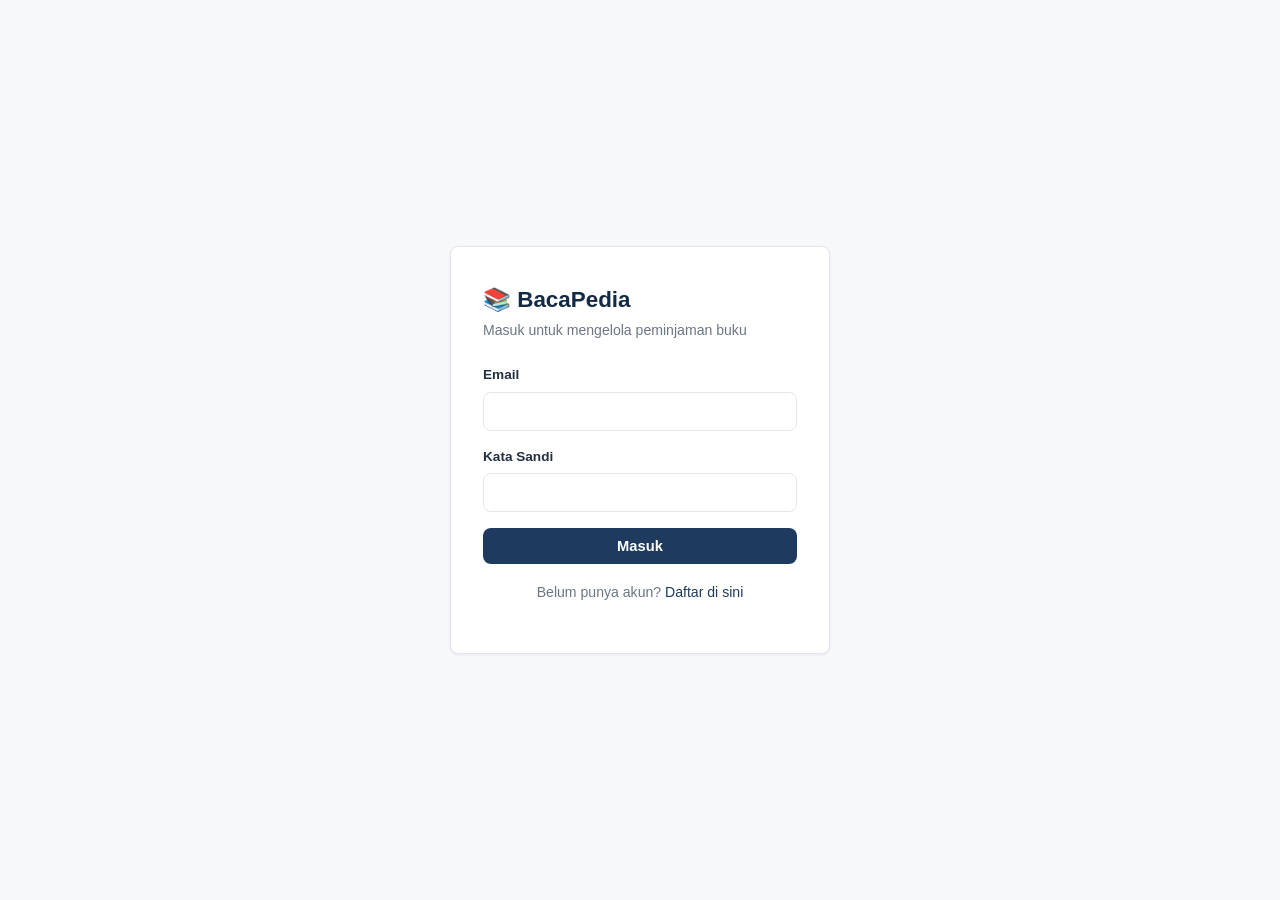
<file: frontend_bacapedia/frontend/index.html>
<!DOCTYPE html>
<html lang="id">
<head>
  <meta charset="UTF-8" />
  <meta name="viewport" content="width=device-width, initial-scale=1.0" />
  <title>Masuk — BacaPedia</title>
  <link rel="stylesheet" href="css/style.css" />
</head>
<body>
  <div class="auth-wrap">
    <div class="auth-card">
      <h1>📚 BacaPedia</h1>
      <p class="subtitle">Masuk untuk mengelola peminjaman buku</p>

      <div class="alert alert-error" id="errorAlert"></div>

      <form id="loginForm">
        <label for="email">Email</label>
        <input type="email" id="email" required autocomplete="email" />

        <label for="password">Kata Sandi</label>
        <input type="password" id="password" required autocomplete="current-password" />

        <button type="submit" class="btn btn-primary" id="submitBtn">Masuk</button>
      </form>

      <p class="switch-link">Belum punya akun? <a href="register.html">Daftar di sini</a></p>
    </div>
  </div>

  <script src="js/api.js"></script>
  <script src="js/login.js"></script>
</body>
</html>
</file>
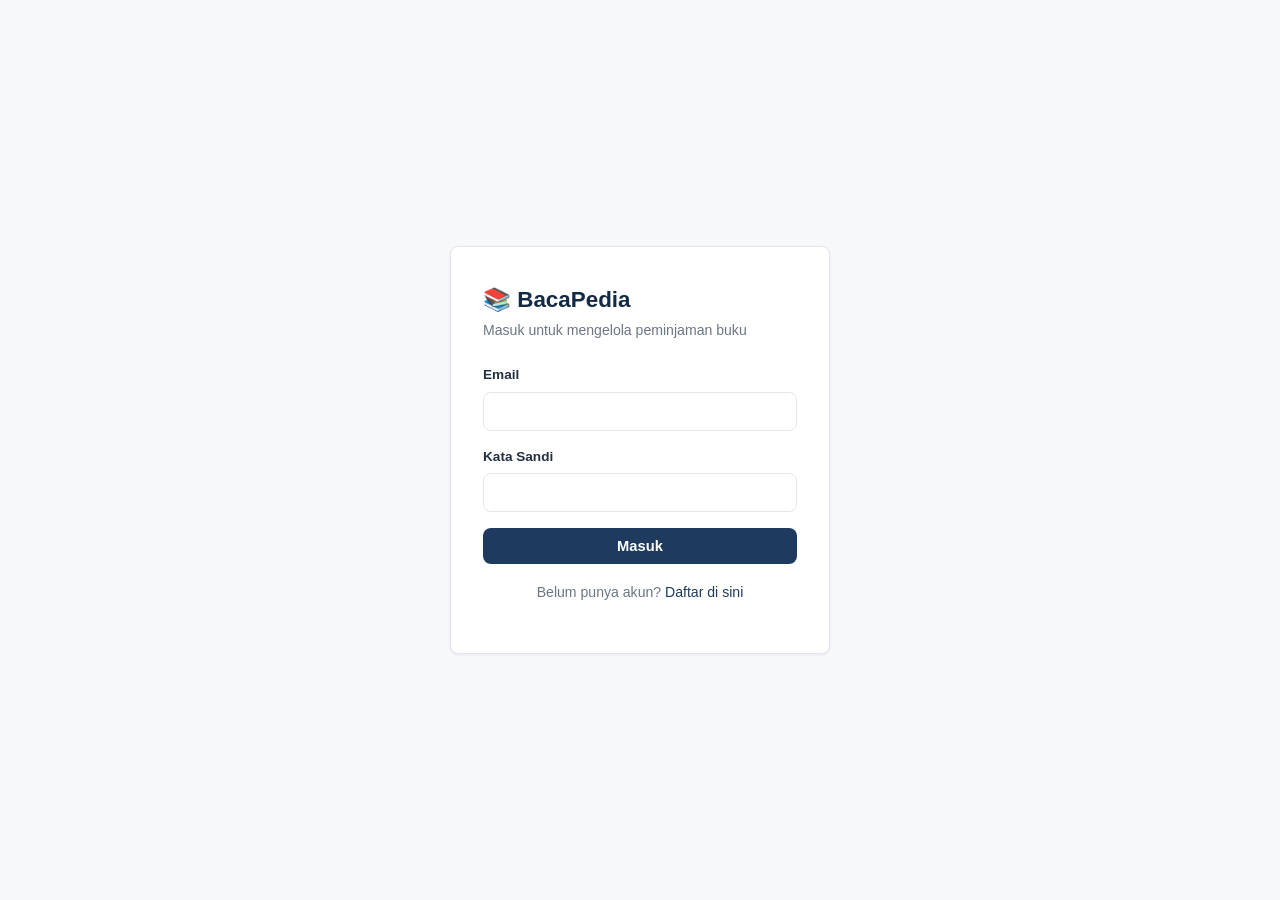
<file: frontend_bacapedia/frontend/books.html>
<!DOCTYPE html>
<html lang="id">
<head>
  <meta charset="UTF-8" />
  <meta name="viewport" content="width=device-width, initial-scale=1.0" />
  <title>Daftar Buku — BacaPedia</title>
  <link rel="stylesheet" href="css/style.css" />
</head>
<body>
  <div class="navbar" id="navbar"></div>

  <div class="page">
    <div class="page-header">
      <div>
        <h1>Daftar Buku</h1>
        <p>Koleksi buku yang tersedia di perpustakaan</p>
      </div>
      <button class="btn btn-amber" id="addBookBtn" style="display:none;">+ Tambah Buku</button>
    </div>

    <div class="alert alert-error" id="errorAlert"></div>
    <div class="alert alert-success" id="successAlert"></div>

    <div class="card">
      <div id="loadingText" class="loading-text">Memuat data buku...</div>
      <table id="booksTable" style="display:none;">
        <thead>
          <tr>
            <th>Judul</th>
            <th>Penulis</th>
            <th>Kategori</th>
            <th>Stok</th>
            <th>Aksi</th>
          </tr>
        </thead>
        <tbody id="booksTableBody"></tbody>
      </table>
      <div id="emptyState" class="empty-state" style="display:none;">Belum ada buku.</div>
    </div>
  </div>

  <!-- Modal Tambah/Edit Buku -->
  <div class="modal-backdrop" id="bookModal">
    <div class="modal">
      <h2 id="bookModalTitle">Tambah Buku</h2>
      <div class="alert alert-error" id="bookFormError"></div>
      <form id="bookForm">
        <input type="hidden" id="bookId" />

        <label for="judul">Judul</label>
        <input type="text" id="judul" required />

        <label for="penulis">Penulis</label>
        <input type="text" id="penulis" required />

        <label for="penerbit">Penerbit</label>
        <input type="text" id="penerbit" required />

        <label for="category_id">Kategori</label>
        <select id="category_id" required></select>

        <label for="stok">Stok</label>
        <input type="number" id="stok" min="0" required />

        <label for="tahun_terbit">Tahun Terbit</label>
        <input type="number" id="tahun_terbit" min="1900" max="2100" required />

        <div class="modal-footer">
          <button type="button" class="btn btn-outline" onclick="closeBookModal()">Batal</button>
          <button type="submit" class="btn btn-primary" id="bookFormSubmit" style="width:auto;">Simpan</button>
        </div>
      </form>
    </div>
  </div>

  <script src="js/api.js"></script>
  <script src="js/navbar.js"></script>
  <script src="js/books.js"></script>
</body>
</html>
</file>
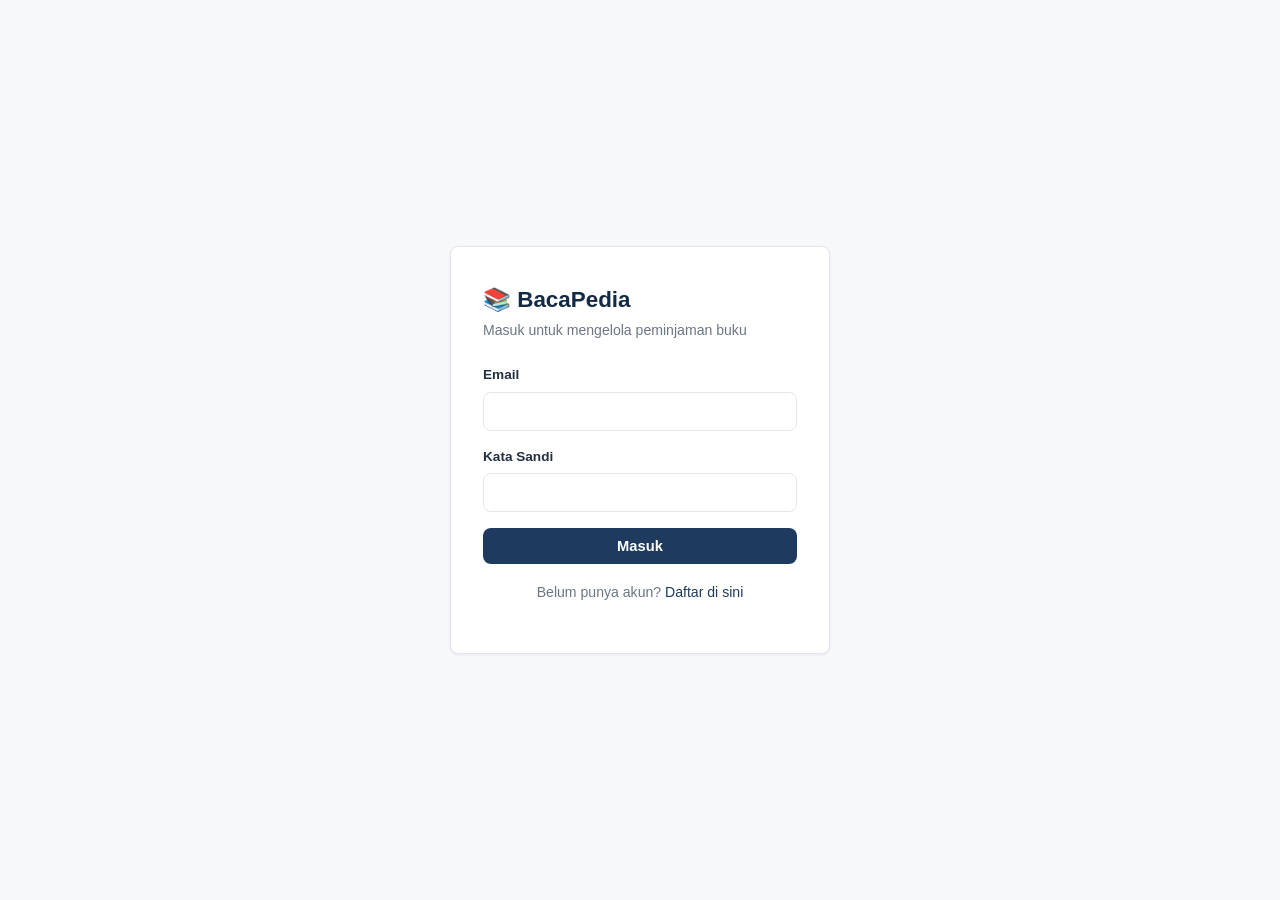
<file: frontend_bacapedia/frontend/categories.html>
<!DOCTYPE html>
<html lang="id">
<head>
  <meta charset="UTF-8" />
  <meta name="viewport" content="width=device-width, initial-scale=1.0" />
  <title>Kategori — BacaPedia</title>
  <link rel="stylesheet" href="css/style.css" />
</head>
<body>
  <div class="navbar" id="navbar"></div>

  <div class="page">
    <div class="page-header">
      <div>
        <h1>Kategori Buku</h1>
        <p>Kelola kategori untuk pengelompokan buku</p>
      </div>
      <button class="btn btn-amber" id="addCategoryBtn">+ Tambah Kategori</button>
    </div>

    <div class="alert alert-error" id="errorAlert"></div>
    <div class="alert alert-success" id="successAlert"></div>

    <div class="card">
      <div id="loadingText" class="loading-text">Memuat data kategori...</div>
      <table id="categoriesTable" style="display:none;">
        <thead>
          <tr>
            <th>Nama Kategori</th>
            <th>Jumlah Buku</th>
            <th>Aksi</th>
          </tr>
        </thead>
        <tbody id="categoriesTableBody"></tbody>
      </table>
      <div id="emptyState" class="empty-state" style="display:none;">Belum ada kategori.</div>
    </div>
  </div>

  <!-- Modal Tambah/Edit Kategori -->
  <div class="modal-backdrop" id="categoryModal">
    <div class="modal">
      <h2 id="categoryModalTitle">Tambah Kategori</h2>
      <div class="alert alert-error" id="categoryFormError"></div>
      <form id="categoryForm">
        <input type="hidden" id="categoryId" />

        <label for="nama_kategori">Nama Kategori</label>
        <input type="text" id="nama_kategori" required />

        <div class="modal-footer">
          <button type="button" class="btn btn-outline" onclick="closeCategoryModal()">Batal</button>
          <button type="submit" class="btn btn-primary" style="width:auto;">Simpan</button>
        </div>
      </form>
    </div>
  </div>

  <script src="js/api.js"></script>
  <script src="js/navbar.js"></script>
  <script src="js/categories.js"></script>
</body>
</html>
</file>
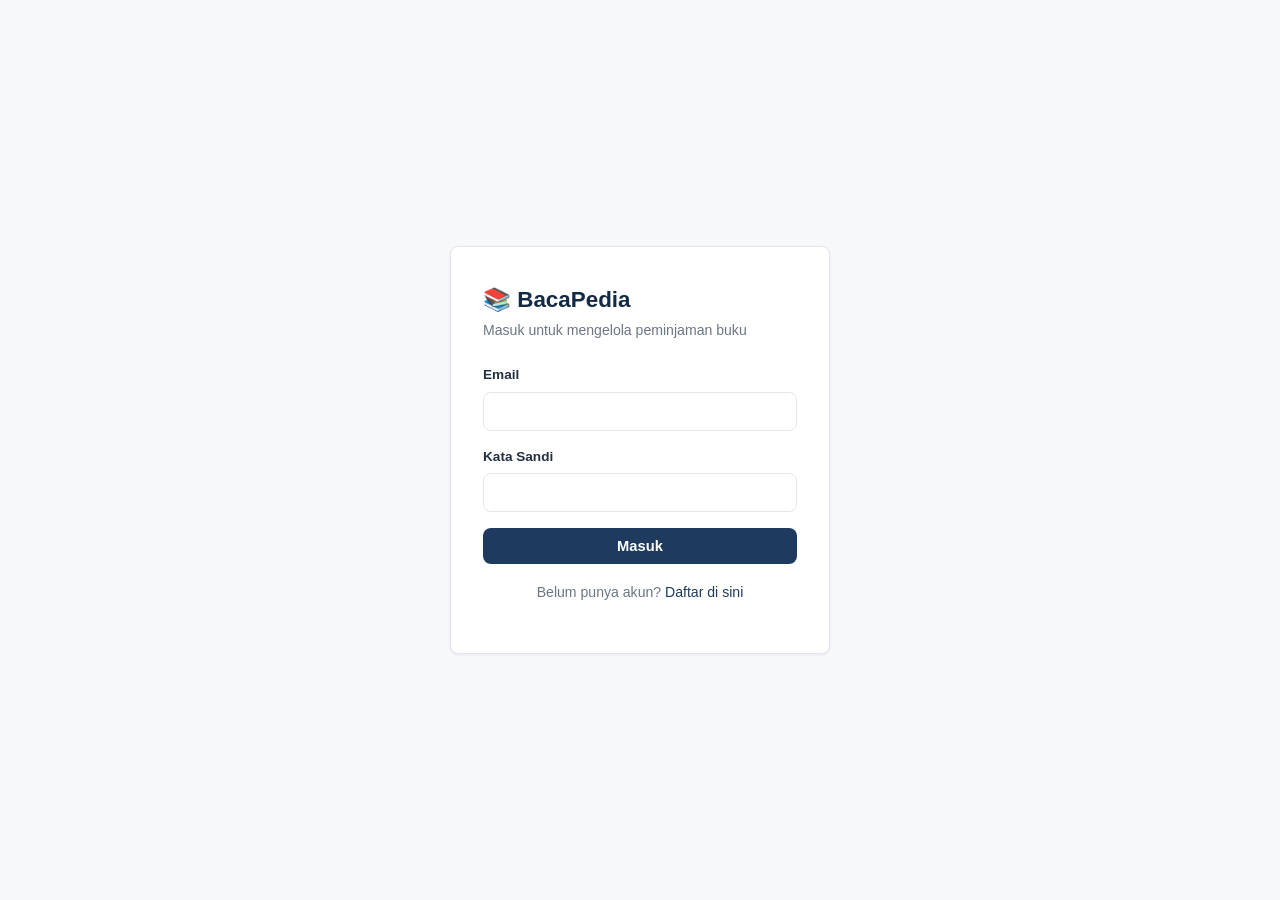
<file: frontend_bacapedia/frontend/loans.html>
<!DOCTYPE html>
<html lang="id">
<head>
  <meta charset="UTF-8" />
  <meta name="viewport" content="width=device-width, initial-scale=1.0" />
  <title>Peminjaman — BacaPedia</title>
  <link rel="stylesheet" href="css/style.css" />
</head>
<body>
  <div class="navbar" id="navbar"></div>

  <div class="page">
    <div class="page-header">
      <div>
        <h1 id="pageTitle">Peminjaman Saya</h1>
        <p id="pageSubtitle">Riwayat dan status peminjaman buku Anda</p>
      </div>
    </div>

    <div class="alert alert-error" id="errorAlert"></div>
    <div class="alert alert-success" id="successAlert"></div>

    <div class="filter-tabs">
      <button class="active" data-filter="semua" onclick="setFilter('semua')">Semua</button>
      <button data-filter="dipinjam" onclick="setFilter('dipinjam')">Dipinjam</button>
      <button data-filter="dikembalikan" onclick="setFilter('dikembalikan')">Dikembalikan</button>
    </div>

    <div class="card">
      <div id="loadingText" class="loading-text">Memuat data peminjaman...</div>
      <table id="loansTable" style="display:none;">
        <thead>
          <tr>
            <th>Buku</th>
            <th id="peminjamHeader" style="display:none;">Peminjam</th>
            <th>Tgl Pinjam</th>
            <th>Jatuh Tempo</th>
            <th>Tgl Kembali</th>
            <th>Status</th>
            <th>Denda</th>
            <th>Aksi</th>
          </tr>
        </thead>
        <tbody id="loansTableBody"></tbody>
      </table>
      <div id="emptyState" class="empty-state" style="display:none;">Belum ada data peminjaman.</div>
    </div>
  </div>

  <script src="js/api.js"></script>
  <script src="js/navbar.js"></script>
  <script src="js/loans.js"></script>
</body>
</html>
</file>
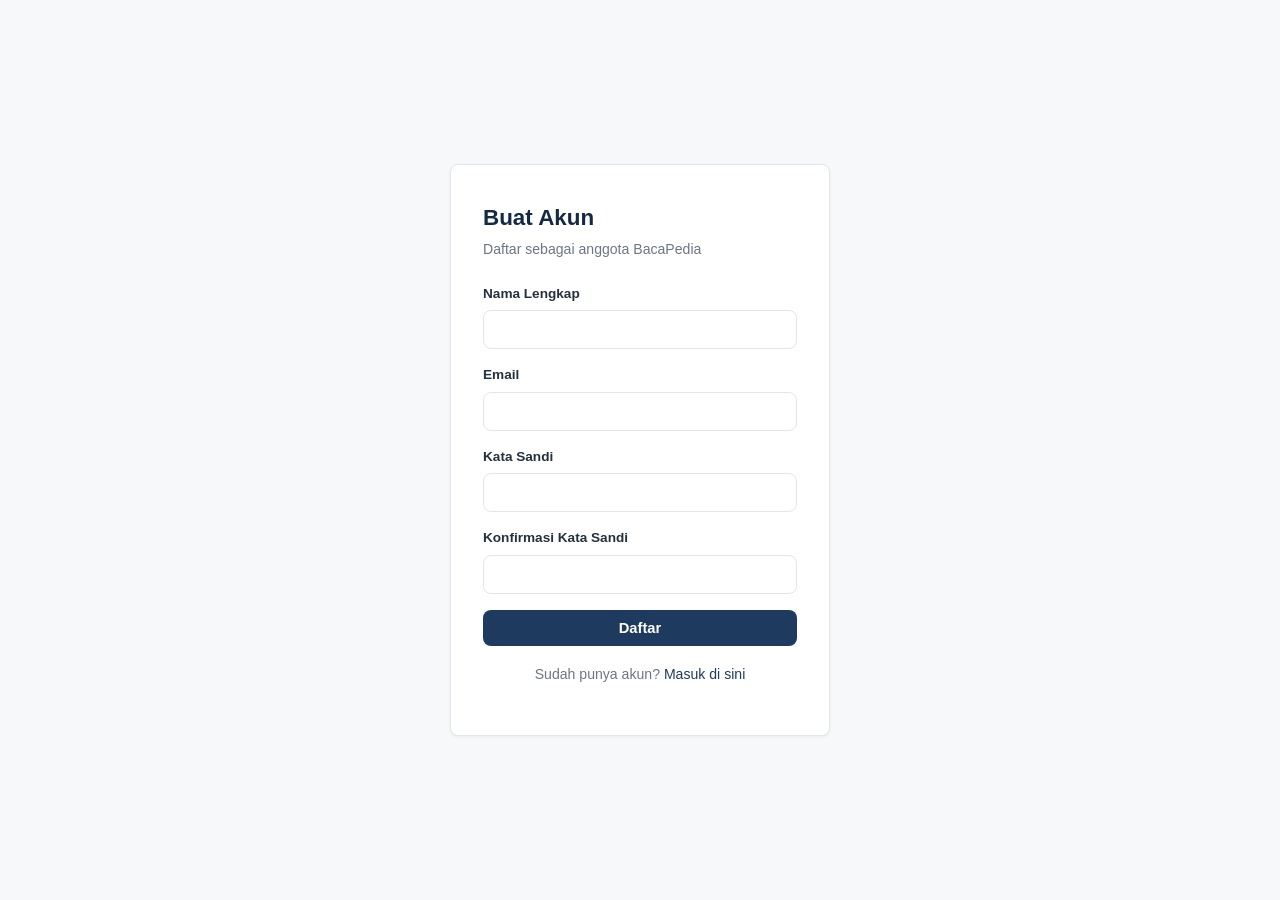
<file: frontend_bacapedia/frontend/register.html>
<!DOCTYPE html>
<html lang="id">
<head>
  <meta charset="UTF-8" />
  <meta name="viewport" content="width=device-width, initial-scale=1.0" />
  <title>Daftar — BacaPedia</title>
  <link rel="stylesheet" href="css/style.css" />
</head>
<body>
  <div class="auth-wrap">
    <div class="auth-card">
      <h1>Buat Akun</h1>
      <p class="subtitle">Daftar sebagai anggota BacaPedia</p>

      <div class="alert alert-error" id="errorAlert"></div>

      <form id="registerForm">
        <label for="name">Nama Lengkap</label>
        <input type="text" id="name" required />

        <label for="email">Email</label>
        <input type="email" id="email" required autocomplete="email" />

        <label for="password">Kata Sandi</label>
        <input type="password" id="password" required autocomplete="new-password" />

        <label for="password_confirmation">Konfirmasi Kata Sandi</label>
        <input type="password" id="password_confirmation" required autocomplete="new-password" />

        <button type="submit" class="btn btn-primary" id="submitBtn">Daftar</button>
      </form>

      <p class="switch-link">Sudah punya akun? <a href="index.html">Masuk di sini</a></p>
    </div>
  </div>

  <script src="js/api.js"></script>
  <script src="js/register.js"></script>
</body>
</html>
</file>
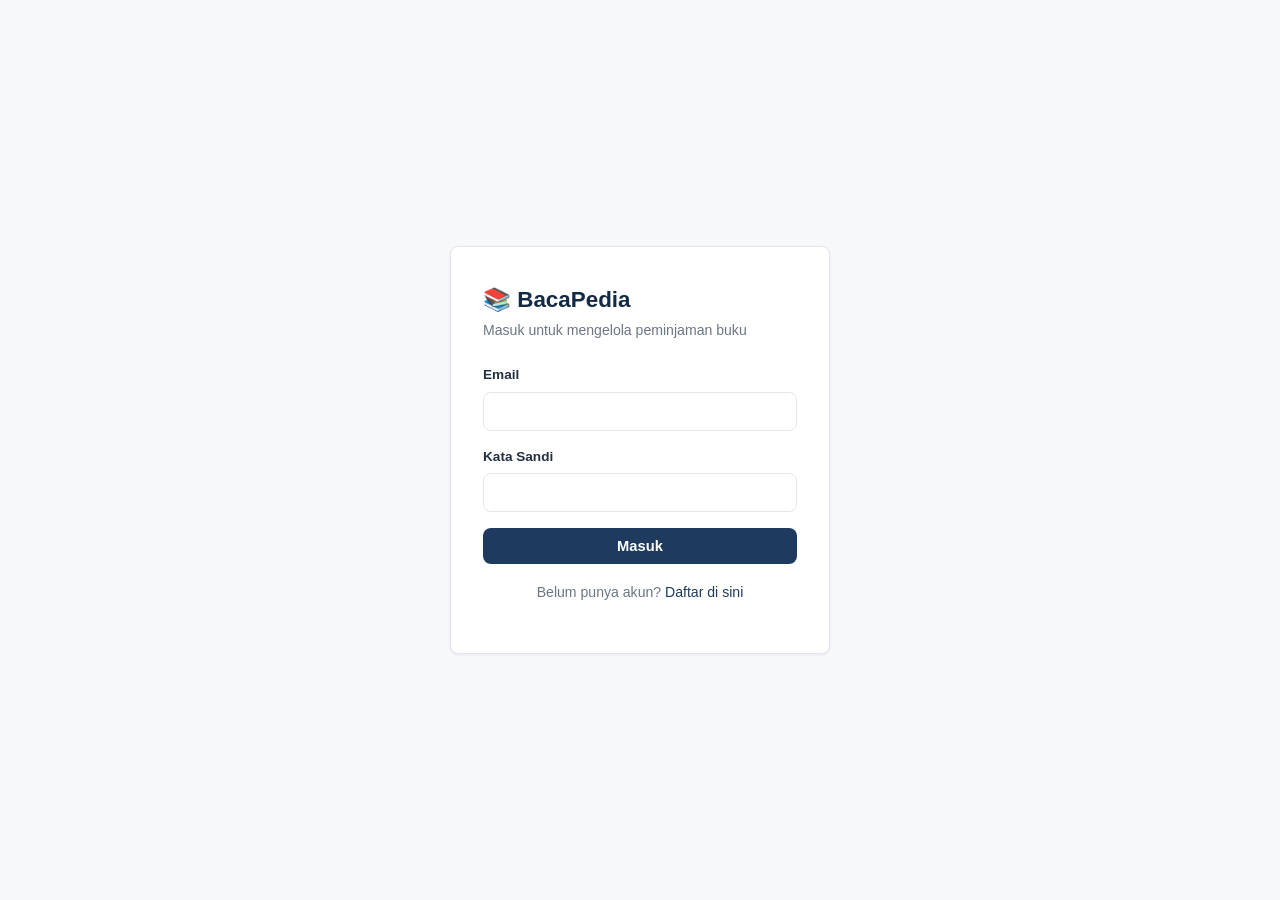
<file: frontend_bacapedia/frontend/users.html>
<!DOCTYPE html>
<html lang="id">

<head>
    <meta charset="UTF-8">
    <meta name="viewport" content="width=device-width, initial-scale=1.0">

    <title>User - BacaPedia</title>

    <link rel="stylesheet" href="css/style.css">
</head>

<body>

    <!-- Navbar -->
    <header id="navbar" class="navbar"></header>

    <main class="page">

        <!-- Header -->
        <div class="page-header">

            <div>
                <h1>Kelola User</h1>
                <p>
                    Kelola akun pengguna dan role dalam sistem BacaPedia.
                </p>
            </div>

            <button
                id="addUserBtn"
                class="btn btn-amber"
            >
                + Tambah User
            </button>

        </div>


        <!-- Alert -->
        <div
            id="errorAlert"
            class="alert alert-error"
        ></div>

        <div
            id="successAlert"
            class="alert alert-success"
        ></div>


        <!-- Loading -->
        <div
            id="loadingText"
            class="loading-text"
        >
            Memuat data user...
        </div>


        <!-- Empty State -->
        <div
            id="emptyState"
            class="empty-state"
            style="display: none;"
        >
            Belum ada user.
        </div>


        <!-- Table -->
        <div class="card">

            <table
                id="usersTable"
                style="display: none;"
            >

                <thead>
                    <tr>
                        <th>Nama</th>
                        <th>Email</th>
                        <th>Role</th>
                    </tr>
                </thead>

                <tbody id="usersTableBody"></tbody>

            </table>

        </div>

    </main>


    <!-- ==================================================
         Modal Tambah User
         ================================================== -->

    <div
        id="userModal"
        class="modal-backdrop"
    >

        <div class="modal">

            <h2 id="userModalTitle">
                Tambah User
            </h2>


            <!-- Error form -->
            <div
                id="userFormError"
                class="alert alert-error"
            ></div>


            <form id="userForm">

                <!-- Nama -->
                <label for="name">
                    Nama
                </label>

                <input
                    type="text"
                    id="name"
                    name="name"
                    placeholder="Masukkan nama"
                    required
                >


                <!-- Email -->
                <label for="email">
                    Email
                </label>

                <input
                    type="email"
                    id="email"
                    name="email"
                    placeholder="Masukkan email"
                    required
                >


                <!-- Password -->
                <label for="password">
                    Password
                </label>

                <input
                    type="password"
                    id="password"
                    name="password"
                    placeholder="Masukkan password"
                    minlength="6"
                    required
                >


                <!-- Role -->
                <label for="role">
                    Role
                </label>

                <select
                    id="role"
                    name="role"
                    required
                >

                    <option value="anggota">
                        Anggota
                    </option>

                    <option value="petugas">
                        Petugas
                    </option>

                    <option value="admin">
                        Admin
                    </option>

                </select>


                <!-- Button -->
                <div class="modal-footer">

                    <button
                        type="button"
                        class="btn btn-outline"
                        onclick="closeUserModal()"
                    >
                        Batal
                    </button>

                    <button
                        type="submit"
                        class="btn btn-amber"
                    >
                        Simpan
                    </button>

                </div>

            </form>

        </div>

    </div>


    <!-- JavaScript -->
    <script src="js/api.js"></script>
    <script src="js/navbar.js"></script>
    <script src="js/users.js"></script>

</body>

</html>
</file>
<file: frontend_bacapedia/frontend/css/style.css>
:root {
  --navy: #1E3A5F;
  --navy-dark: #142944;
  --amber: #E8A33D;
  --amber-dark: #C9862A;
  --bg: #F7F8FA;
  --card: #FFFFFF;
  --text: #23303F;
  --text-muted: #6B7684;
  --border: #E2E6EB;
  --red: #C0392B;
  --green: #2E7D5B;
  --radius: 8px;
}

* { box-sizing: border-box; }

body {
  margin: 0;
  font-family: -apple-system, BlinkMacSystemFont, "Segoe UI", Roboto, Helvetica, Arial, sans-serif;
  background: var(--bg);
  color: var(--text);
  line-height: 1.5;
}

a { color: var(--navy); text-decoration: none; }
a:hover { text-decoration: underline; }

/* ---------- Navbar ---------- */
.navbar {
  background: var(--navy);
  color: #fff;
  padding: 14px 24px;
  display: flex;
  align-items: center;
  justify-content: space-between;
  flex-wrap: wrap;
  gap: 12px;
}

.navbar .brand {
  font-size: 1.25rem;
  font-weight: 700;
  color: #fff;
  letter-spacing: 0.3px;
}

.navbar .brand:hover { text-decoration: none; }

.navbar nav {
  display: flex;
  align-items: center;
  gap: 18px;
  flex-wrap: wrap;
}

.navbar nav a {
  color: #DCE4EE;
  font-size: 0.95rem;
}

.navbar nav a.active,
.navbar nav a:hover {
  color: #fff;
  text-decoration: none;
}

.navbar .user-info {
  font-size: 0.85rem;
  color: #B8C4D3;
  display: flex;
  align-items: center;
  gap: 12px;
}

.navbar .role-badge {
  background: var(--amber);
  color: var(--navy-dark);
  padding: 2px 10px;
  border-radius: 999px;
  font-weight: 600;
  font-size: 0.75rem;
  text-transform: uppercase;
}

.btn-logout {
  background: transparent;
  border: 1px solid #4A6483;
  color: #DCE4EE;
  padding: 6px 12px;
  border-radius: var(--radius);
  cursor: pointer;
  font-size: 0.85rem;
}
.btn-logout:hover { background: rgba(255,255,255,0.08); }

.btn:disabled {
    background-color: #9ca3af;
    border-color: #9ca3af;
    color: #ffffff;
    cursor: not-allowed;
    opacity: 0.7;
}

/* ---------- Layout ---------- */
.page {
  max-width: 1080px;
  margin: 0 auto;
  padding: 32px 24px 64px;
}

.page-header {
  display: flex;
  justify-content: space-between;
  align-items: flex-end;
  flex-wrap: wrap;
  gap: 16px;
  margin-bottom: 24px;
}

.page-header h1 {
  margin: 0 0 4px;
  font-size: 1.6rem;
}

.page-header p {
  margin: 0;
  color: var(--text-muted);
  font-size: 0.92rem;
}

/* ---------- Auth pages ---------- */
.auth-wrap {
  min-height: 100vh;
  display: flex;
  align-items: center;
  justify-content: center;
  padding: 24px;
}

.auth-card {
  background: var(--card);
  border: 1px solid var(--border);
  border-radius: var(--radius);
  padding: 36px 32px;
  width: 100%;
  max-width: 380px;
  box-shadow: 0 1px 3px rgba(20,41,68,0.06);
}

.auth-card h1 {
  font-size: 1.4rem;
  margin: 0 0 4px;
  color: var(--navy-dark);
}

.auth-card .subtitle {
  color: var(--text-muted);
  font-size: 0.88rem;
  margin: 0 0 24px;
}

.auth-card .switch-link {
  text-align: center;
  margin-top: 18px;
  font-size: 0.88rem;
  color: var(--text-muted);
}

/* ---------- Forms ---------- */
label {
  display: block;
  font-size: 0.85rem;
  font-weight: 600;
  margin-bottom: 6px;
  color: var(--text);
}

input[type="text"],
input[type="email"],
input[type="password"],
input[type="number"],
input[type="date"],
select {
  width: 100%;
  padding: 10px 12px;
  border: 1px solid var(--border);
  border-radius: var(--radius);
  font-size: 0.95rem;
  margin-bottom: 16px;
  background: #fff;
  color: var(--text);
}

input:focus, select:focus {
  outline: 2px solid var(--amber);
  outline-offset: 1px;
  border-color: var(--amber);
}

.field-error {
  color: var(--red);
  font-size: 0.8rem;
  margin: -12px 0 14px;
  display: none;
}

.btn {
  display: inline-block;
  padding: 10px 18px;
  border-radius: var(--radius);
  border: none;
  font-size: 0.92rem;
  font-weight: 600;
  cursor: pointer;
  text-align: center;
}

.btn-primary { background: var(--navy); color: #fff; width: 100%; }
.btn-primary:hover { background: var(--navy-dark); }

.btn-amber { background: var(--amber); color: var(--navy-dark); }
.btn-amber:hover { background: var(--amber-dark); }

.btn-outline {
  background: transparent;
  border: 1px solid var(--border);
  color: var(--text);
}
.btn-outline:hover { border-color: var(--navy); color: var(--navy); }

.btn-danger { background: #FBEAE8; color: var(--red); border: 1px solid #F3C9C4; }
.btn-danger:hover { background: #F6D6D1; }

.btn-sm { padding: 6px 12px; font-size: 0.82rem; }

/* ---------- Alerts ---------- */
.alert {
  padding: 12px 14px;
  border-radius: var(--radius);
  font-size: 0.88rem;
  margin-bottom: 18px;
  display: none;
}
.alert-error { background: #FBEAE8; color: var(--red); border: 1px solid #F3C9C4; }
.alert-success { background: #E8F5EE; color: var(--green); border: 1px solid #BFE3D0; }

/* ---------- Cards / Table ---------- */
.card {
  background: var(--card);
  border: 1px solid var(--border);
  border-radius: var(--radius);
  padding: 20px;
  margin-bottom: 20px;
}

.card h2 {
  font-size: 1.05rem;
  margin: 0 0 16px;
}

table {
  width: 100%;
  border-collapse: collapse;
  font-size: 0.9rem;
}

th, td {
  text-align: left;
  padding: 10px 12px;
  border-bottom: 1px solid var(--border);
  vertical-align: middle;
}

th {
  color: var(--text-muted);
  font-weight: 600;
  font-size: 0.78rem;
  text-transform: uppercase;
  letter-spacing: 0.4px;
}

tr:last-child td { border-bottom: none; }

.table-actions { display: flex; gap: 8px; flex-wrap: wrap; }

.empty-state {
  text-align: center;
  padding: 40px 20px;
  color: var(--text-muted);
  font-size: 0.9rem;
}

.badge {
  display: inline-block;
  padding: 3px 10px;
  border-radius: 999px;
  font-size: 0.76rem;
  font-weight: 600;
}
.badge-dipinjam { background: #FDF1DC; color: #9A6A0D; }
.badge-dikembalikan { background: #E8F5EE; color: var(--green); }
.badge-stok-habis { background: #FBEAE8; color: var(--red); }
.badge-stok-ok { background: #E8F5EE; color: var(--green); }

.filter-tabs {
  display: flex;
  gap: 8px;
  margin-bottom: 18px;
  flex-wrap: wrap;
}
.filter-tabs button {
  padding: 6px 14px;
  border-radius: 999px;
  border: 1px solid var(--border);
  background: #fff;
  cursor: pointer;
  font-size: 0.85rem;
  color: var(--text-muted);
}
.filter-tabs button.active {
  background: var(--navy);
  color: #fff;
  border-color: var(--navy);
}

/* ---------- Modal ---------- */
.modal-backdrop {
  display: none;
  position: fixed;
  inset: 0;
  background: rgba(20,41,68,0.45);
  align-items: center;
  justify-content: center;
  padding: 20px;
  z-index: 50;
}
.modal-backdrop.open { display: flex; }

.modal {
  background: #fff;
  border-radius: var(--radius);
  padding: 28px;
  width: 100%;
  max-width: 420px;
  max-height: 90vh;
  overflow-y: auto;
}

.modal h2 { margin: 0 0 18px; font-size: 1.1rem; }

.modal-footer {
  display: flex;
  justify-content: flex-end;
  gap: 10px;
  margin-top: 8px;
}

.loading-text { color: var(--text-muted); font-size: 0.88rem; padding: 12px 0; }

@media (max-width: 640px) {
  .navbar { flex-direction: column; align-items: flex-start; }
  table, thead, tbody, th, td, tr { display: block; }
  thead { display: none; }
  td {
    border: none;
    padding: 4px 0;
  }
  td::before {
    content: attr(data-label);
    font-weight: 600;
    color: var(--text-muted);
    display: block;
    font-size: 0.72rem;
    text-transform: uppercase;
  }
  tr { border-bottom: 1px solid var(--border); padding: 12px 0; }
}
</file>
